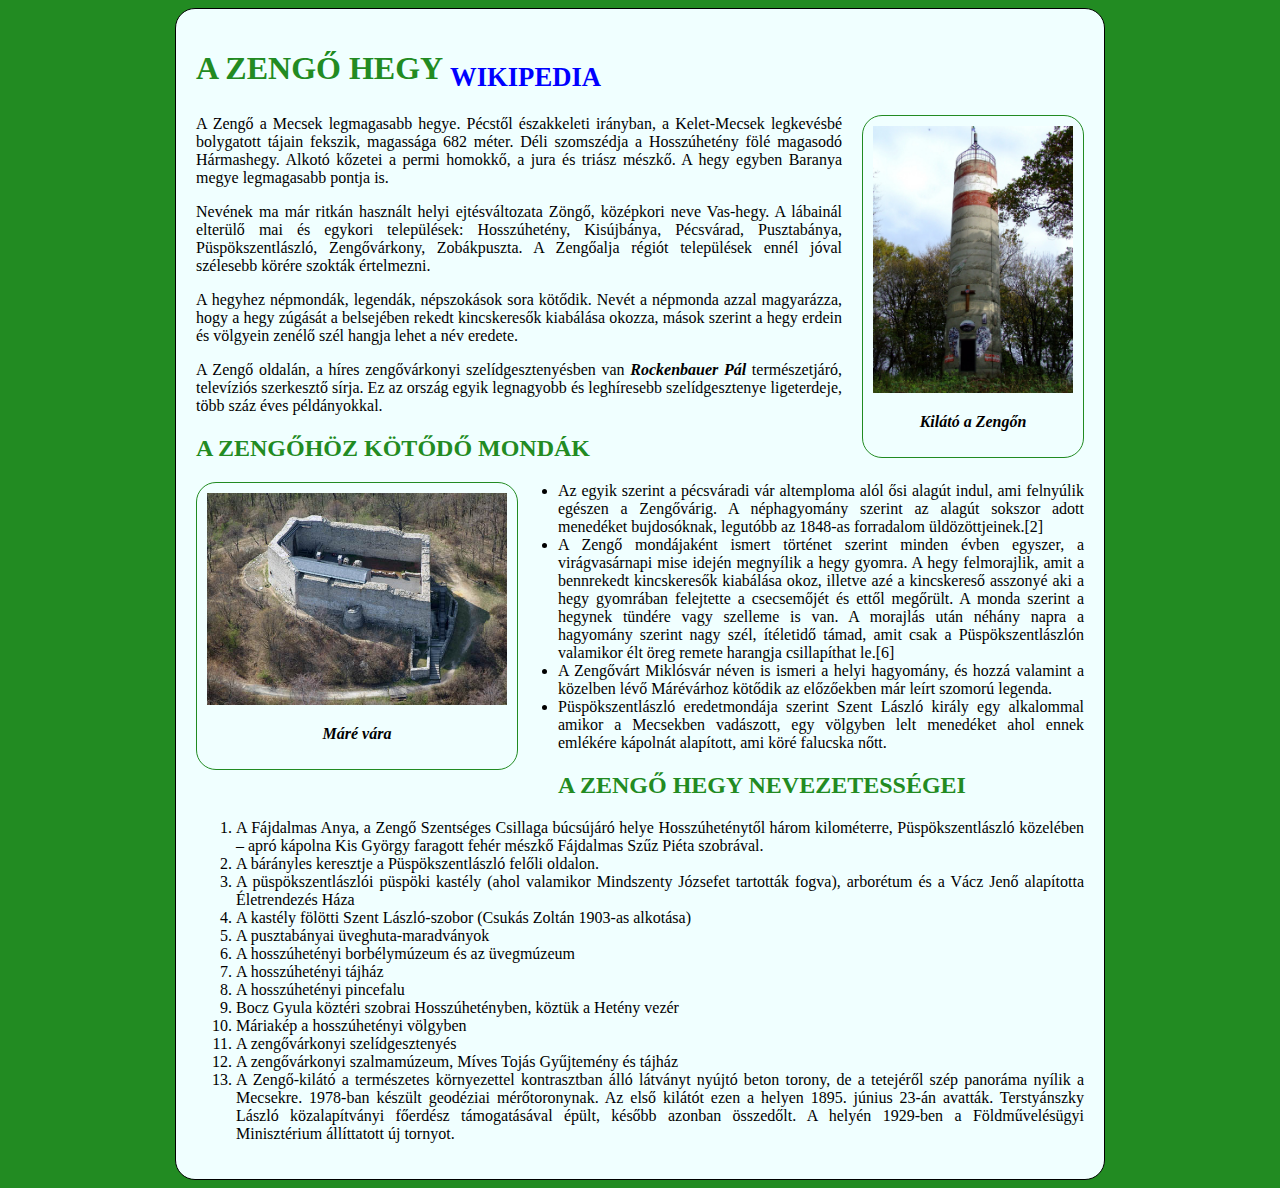
<file: zengo/index.html>
<!DOCTYPE html>
<html lang="hu">
<head>
    <meta name="viewport" content="width=device-width,initial-scale=1.0" charset="UTF-8">
	 <link rel="stylesheet" type="text/css" href="style.css">
	 <meta charset="utf8">
	 <title>Zengő</title>
</head>
<body>
    <div id="content" >
	<h1>A Zengő hegy <sub><a href="https://hu.wikipedia.org/wiki/Zeng%C5%91_(hegy)" target="_blank">Wikipedia</a></sub></h1>
        <div  id="imageright">
        <a href="zengokilato.jpg" target="_blank"><img src="zengokilato.jpg" alt="Kilátó a Zengőn" title="Kilátó a Zengőn"></a>
            <p class="kepszoveg">Kilátó a Zengőn</p>
            </div>
	<p>A Zengő a Mecsek legmagasabb hegye. Pécstől északkeleti irányban, a Kelet-Mecsek legkevésbé bolygatott tájain fekszik, magassága 682 méter. Déli szomszédja a Hosszúhetény fölé magasodó Hármashegy. Alkotó kőzetei a permi homokkő, a jura és triász mészkő. A hegy egyben Baranya megye legmagasabb pontja is.</p>

	<p>Nevének ma már ritkán használt helyi ejtésváltozata Zöngő, középkori neve Vas-hegy. A lábainál elterülő mai és egykori települések: Hosszúhetény, Kisújbánya, Pécsvárad, Pusztabánya, Püspökszentlászló, Zengővárkony, Zobákpuszta. A Zengőalja régiót települések ennél jóval szélesebb körére szokták értelmezni.</p>

	<p>A hegyhez népmondák, legendák, népszokások sora kötődik. Nevét a népmonda azzal magyarázza, hogy a hegy zúgását a belsejében rekedt kincskeresők kiabálása okozza, mások szerint a hegy erdein és völgyein zenélő szél hangja lehet a név eredete.</p>

	<p>A Zengő oldalán, a híres zengővárkonyi szelídgesztenyésben van <b><i>Rockenbauer Pál</i></b> természetjáró, televíziós szerkesztő sírja. Ez az ország egyik legnagyobb és leghíresebb szelídgesztenye ligeterdeje, több száz éves példányokkal. </p>
	<h2>A Zengőhöz kötődő mondák</h2>
         <div  id="imageleft">
             <a href="marevar.jpg" target="_blank"><img src="marevar.jpg" alt="Máré vára" title="Máré vára"></a>
            <p class="kepszoveg">Máré vára</p>
            </div>
        <ul>
            <li>Az egyik szerint a pécsváradi vár altemploma alól ősi alagút indul, ami felnyúlik egészen a Zengővárig. A néphagyomány szerint az alagút sokszor adott menedéket bujdosóknak, legutóbb az 1848-as forradalom üldözöttjeinek.[2]</li>

            <li>A Zengő mondájaként ismert történet szerint minden évben egyszer, a virágvasárnapi mise idején megnyílik a hegy gyomra. A hegy felmorajlik, amit a bennrekedt kincskeresők kiabálása okoz, illetve azé a kincskereső asszonyé aki a hegy gyomrában felejtette a csecsemőjét és ettől megőrült. A monda szerint a hegynek tündére vagy szelleme is van. A morajlás után néhány napra a hagyomány szerint nagy szél, ítéletidő támad, amit csak a Püspökszentlászlón valamikor élt öreg remete harangja csillapíthat le.[6]</li>

            <li>A Zengővárt Miklósvár néven is ismeri a helyi hagyomány, és hozzá valamint a közelben lévő Márévárhoz kötődik az előzőekben már leírt szomorú legenda.</li>

            <li>Püspökszentlászló eredetmondája szerint Szent László király egy alkalommal amikor a Mecsekben vadászott, egy völgyben lelt menedéket ahol ennek emlékére kápolnát alapított, ami köré falucska nőtt. </li>
            </ul>
	<h2>A Zengő hegy nevezetességei</h2>
        <ol>
            <li>A Fájdalmas Anya, a Zengő Szentséges Csillaga búcsújáró helye Hosszúheténytől három kilométerre, Püspökszentlászló közelében – apró kápolna Kis György faragott fehér mészkő Fájdalmas Szűz Piéta szobrával.</li>
            <li>A bárányles keresztje a Püspökszentlászló felőli oldalon.</li>
            <li>A püspökszentlászlói püspöki kastély (ahol valamikor Mindszenty Józsefet tartották fogva), arborétum és a Vácz Jenő alapította Életrendezés Háza</li>
            <li>A kastély fölötti Szent László-szobor (Csukás Zoltán 1903-as alkotása)</li>
            <li>A pusztabányai üveghuta-maradványok</li>
            <li>A hosszúhetényi borbélymúzeum és az üvegmúzeum</li>
            <li>A hosszúhetényi tájház</li>
            <li>A hosszúhetényi pincefalu</li>
            <li>Bocz Gyula köztéri szobrai Hosszúhetényben, köztük a Hetény vezér</li>
            <li>Máriakép a hosszúhetényi völgyben</li>
            <li>A zengővárkonyi szelídgesztenyés</li>
            <li>A zengővárkonyi szalmamúzeum, Míves Tojás Gyűjtemény és tájház</li>
            <li>A Zengő-kilátó a természetes környezettel kontrasztban álló látványt nyújtó beton torony, de a tetejéről szép panoráma nyílik a Mecsekre. 1978-ban készült geodéziai mérőtoronynak. Az első kilátót ezen a helyen 1895. június 23-án avatták. Terstyánszky László közalapítványi főerdész támogatásával épült, később azonban összedőlt. A helyén 1929-ben a Földművelésügyi Minisztérium állíttatott új tornyot.</li>
            </ol>
    </div>
</body>
</html>
</file>
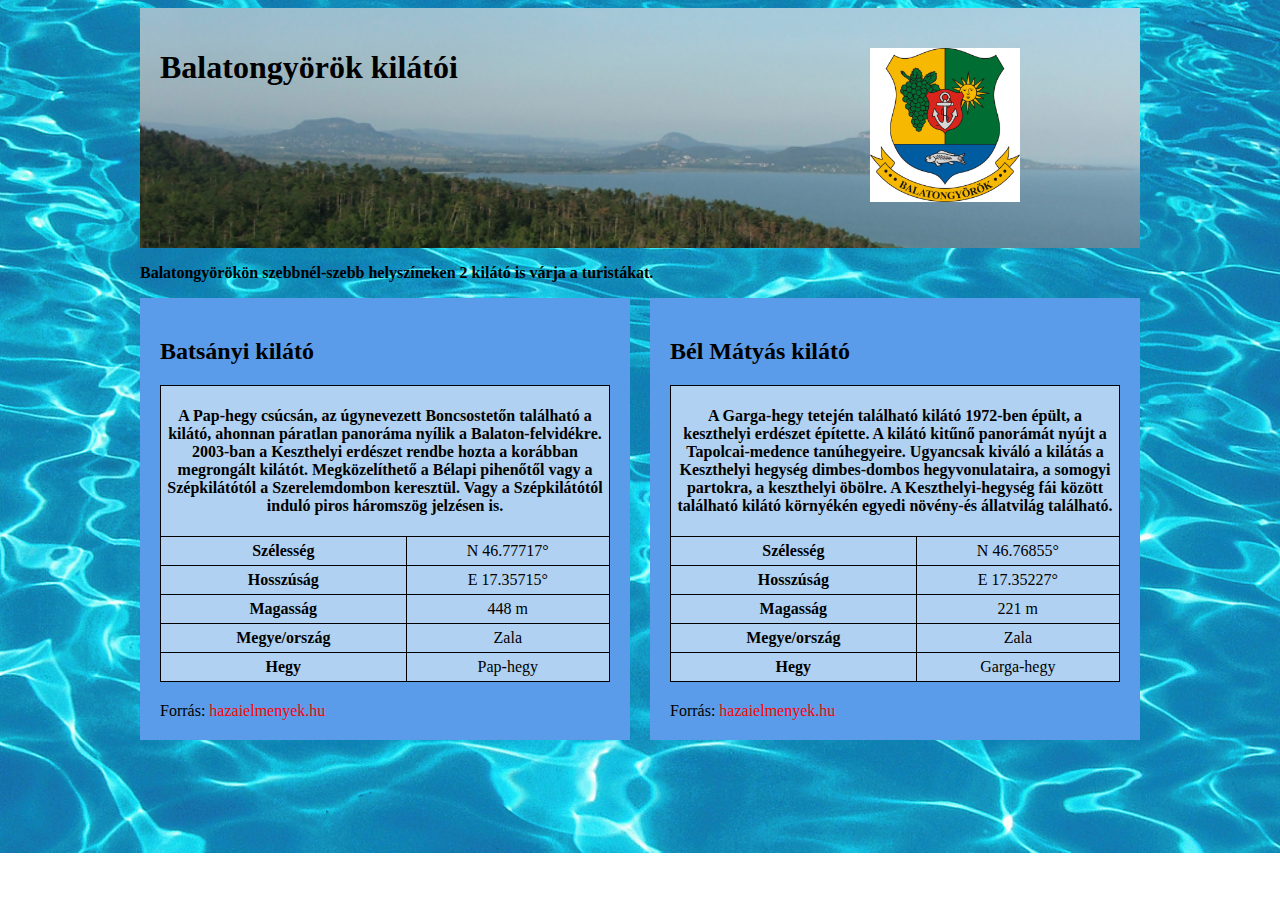
<file: balatongyorok/balatongyorok.html>
<!DOCTYPE html>
<html>
<head>
    <meta charset="utf-8">
<title>Balatongyörök kilátói</title>   
<link rel="stylesheet" type="text/css" href="balatongyorok.css">
   
</head>
    <body>
        <div class="keret">
            <div class="header">
                 <div class="cimerkep"><img src="cimer.jpg" alt="címer" title="címer"></div>
             <h1>Balatongyörök kilátói</h1>
               
            </div>
            <p class="bekezdes">Balatongyörökön szebbnél-szebb helyszíneken 2 kilátó is várja a turistákat.</p>
  <div class="bal">         
            <h2>Batsányi kilátó </h2>

      <table class="tablazat">
          <tr><td class="felkover" colspan="2"><p>A Pap-hegy csúcsán, az úgynevezett Boncsostetőn található a kilátó, ahonnan páratlan panoráma nyílik a Balaton-felvidékre. 2003-ban a Keszthelyi erdészet rendbe hozta a korábban megrongált kilátót. Megközelíthető a Bélapi pihenőtől vagy a Szépkilátótól a Szerelemdombon keresztül. Vagy a Szépkilátótól induló piros háromszög jelzésen is. </p></td></tr>
      <tr><td class="felkover">Szélesség</td><td>N 46.77717&deg</td></tr>
      <tr><td class="felkover">Hosszúság</td><td>E 17.35715&deg</td></tr>
      <tr><td class="felkover">Magasság</td><td>448 m</td></tr>
      <tr><td class="felkover">Megye/ország</td><td>Zala</td></tr>
      <tr><td class="felkover">Hegy</td><td>Pap-hegy</td></tr>
      </table>
      Forrás: <a href="http://hazaielmenyek.hu/latnivalo/balatongyorok/batsanyi-kilato-i11024" target="_blank">hazaielmenyek.hu</a>

            </div>   
  <div class="jobb">          
                               <h2>Bél Mátyás kilátó</h2> 

      <table class="tablazat">
          <tr><td class="felkover" colspan="2"><p>A Garga-hegy tetején található kilátó 1972-ben épült, a keszthelyi erdészet építette. A kilátó kitűnő panorámát nyújt a Tapolcai-medence tanúhegyeire. Ugyancsak kiváló a kilátás a Keszthelyi hegység dimbes-dombos hegyvonulataira, a somogyi partokra, a keszthelyi öbölre. A Keszthelyi-hegység fái között található kilátó környékén egyedi növény-és állatvilág található. </p></td></tr>
      <tr><td class="felkover">Szélesség</td><td>N 46.76855&deg</td></tr>
      <tr><td class="felkover">Hosszúság</td><td>E 17.35227&deg</td></tr>
      <tr><td class="felkover">Magasság</td><td>221 m</td></tr>
      <tr><td class="felkover">Megye/ország</td><td>Zala</td></tr>
      <tr><td class="felkover">Hegy</td><td>Garga-hegy</td></tr>
      </table>
      Forrás: <a href="http://hazaielmenyek.hu/latnivalo/balatongyorok/bel-matyas-kilato-i3761" target="_blank">hazaielmenyek.hu</a>

            </div>
        </div>
        
        
            
    </body>
</html>
</file>
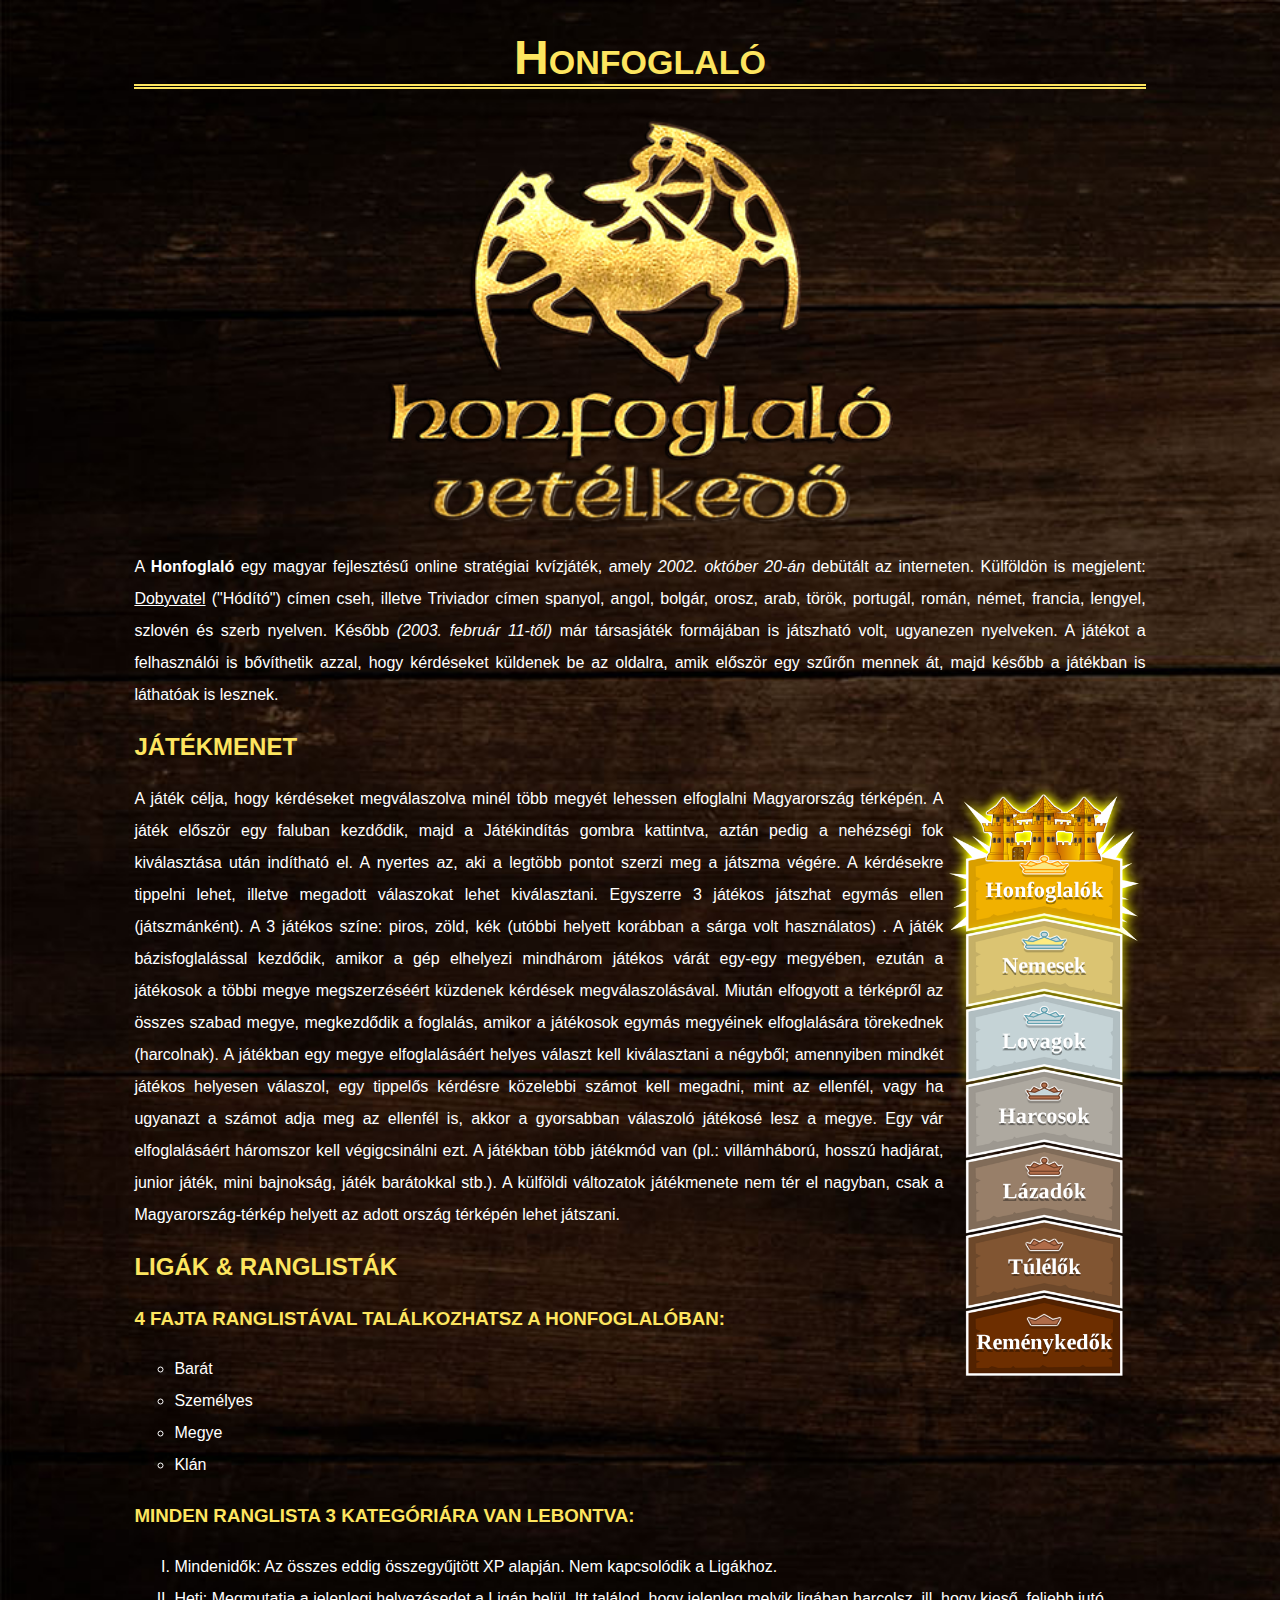
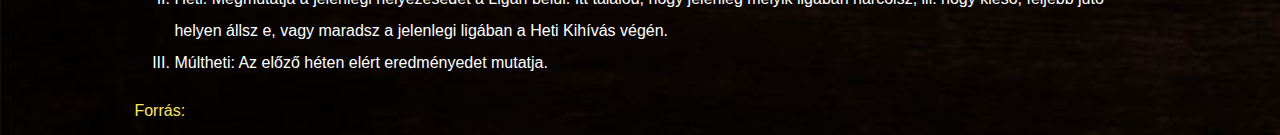
<file: honfoglalo/honfoglalo.html>
﻿<!DOCTYPE html>  
<html lang="hu">
<head>
<title>Honfoglaló </title>
<meta charset="utf-8">
    <link rel="stylesheet" type="text/css" href="honfoglalo.css">
</head>
<body>
<div class="tartalom">
<h1>Honfoglaló</h1>
<p class="kozepre"><img src="logo.png" id="logo" alt="Honfoglaló játék logója" title="Honfoglaló játék logója"></p>
<p>A <b>Honfoglaló</b> egy magyar fejlesztésű online stratégiai kvízjáték, amely <i>2002. október 20-án</i> debütált az interneten. Külföldön is megjelent: <u>Dobyvatel</u> ("Hódító") címen cseh, illetve Triviador címen spanyol, angol, bolgár, orosz, arab, török, portugál, román, német, francia, lengyel, szlovén és szerb nyelven. Később <i>(2003. február 11-től)</i> már társasjáték formájában is játszható volt, ugyanezen nyelveken. A játékot a felhasználói is bővíthetik azzal, hogy kérdéseket küldenek be az oldalra, amik először egy szűrőn mennek át, majd később a játékban is láthatóak is lesznek.</p>

<h2>JÁTÉKMENET</h2>
<img src="League.png" class="klanok" alt="Klánok a honfoglalóban" title="Klánok a honfoglalóban">
    <p>A játék célja, hogy kérdéseket megválaszolva minél több megyét lehessen elfoglalni Magyarország térképén. A játék először egy faluban kezdődik, majd a Játékindítás gombra kattintva, aztán pedig a nehézségi fok kiválasztása után indítható el. A nyertes az, aki a legtöbb pontot szerzi meg a játszma végére. A kérdésekre tippelni lehet, illetve megadott válaszokat lehet kiválasztani. Egyszerre 3 játékos játszhat egymás ellen (játszmánként). A 3 játékos színe: piros, zöld, kék (utóbbi helyett korábban a sárga volt használatos) . A játék bázisfoglalással kezdődik, amikor a gép elhelyezi mindhárom játékos várát egy-egy megyében, ezután a játékosok a többi megye megszerzéséért küzdenek kérdések megválaszolásával. Miután elfogyott a térképről az összes szabad megye, megkezdődik a foglalás, amikor a játékosok egymás megyéinek elfoglalására törekednek (harcolnak). A játékban egy megye elfoglalásáért helyes választ kell kiválasztani a négyből; amennyiben mindkét játékos helyesen válaszol, egy tippelős kérdésre közelebbi számot kell megadni, mint az ellenfél, vagy ha ugyanazt a számot adja meg az ellenfél is, akkor a gyorsabban válaszoló játékosé lesz a megye. Egy vár elfoglalásáért háromszor kell végigcsinálni ezt. A játékban több játékmód van (pl.: villámháború, hosszú hadjárat, junior játék, mini bajnokság, játék barátokkal stb.). A külföldi változatok játékmenete nem tér el nagyban, csak a Magyarország-térkép helyett az adott ország térképén lehet játszani.</p>

<h2>LIGÁK & RANGLISTÁK</h2>
<h3>4 FAJTA RANGLISTÁVAL TALÁLKOZHATSZ A HONFOGLALÓBAN:</h3>
    <ul class="kor">
        <li>Barát</li>
        <li>Személyes</li>
        <li>Megye</li>
        <li>Klán</li>
        </ul>
<h3>MINDEN RANGLISTA 3 KATEGÓRIÁRA VAN LEBONTVA:</h3>
    <ul class="romai">
        <li>Mindenidők: Az összes eddig összegyűjtött XP alapján. Nem kapcsolódik a Ligákhoz.</li>
        <li>Heti: Megmutatja a jelenlegi helyezésedet a Ligán belül. Itt találod, hogy jelenleg melyik ligában harcolsz, ill. hogy kieső, feljebb jutó helyen állsz e, vagy maradsz a jelenlegi ligában a Heti Kihívás végén.</li>
        <li>Múltheti: Az előző héten elért eredményedet mutatja.</li>
        </ul>
<a href="https://hu.wikipedia.org/wiki/Honfoglal%C3%B3" target="_blank">Forrás:</a>
        
</div>
</body>
</html>
</file>
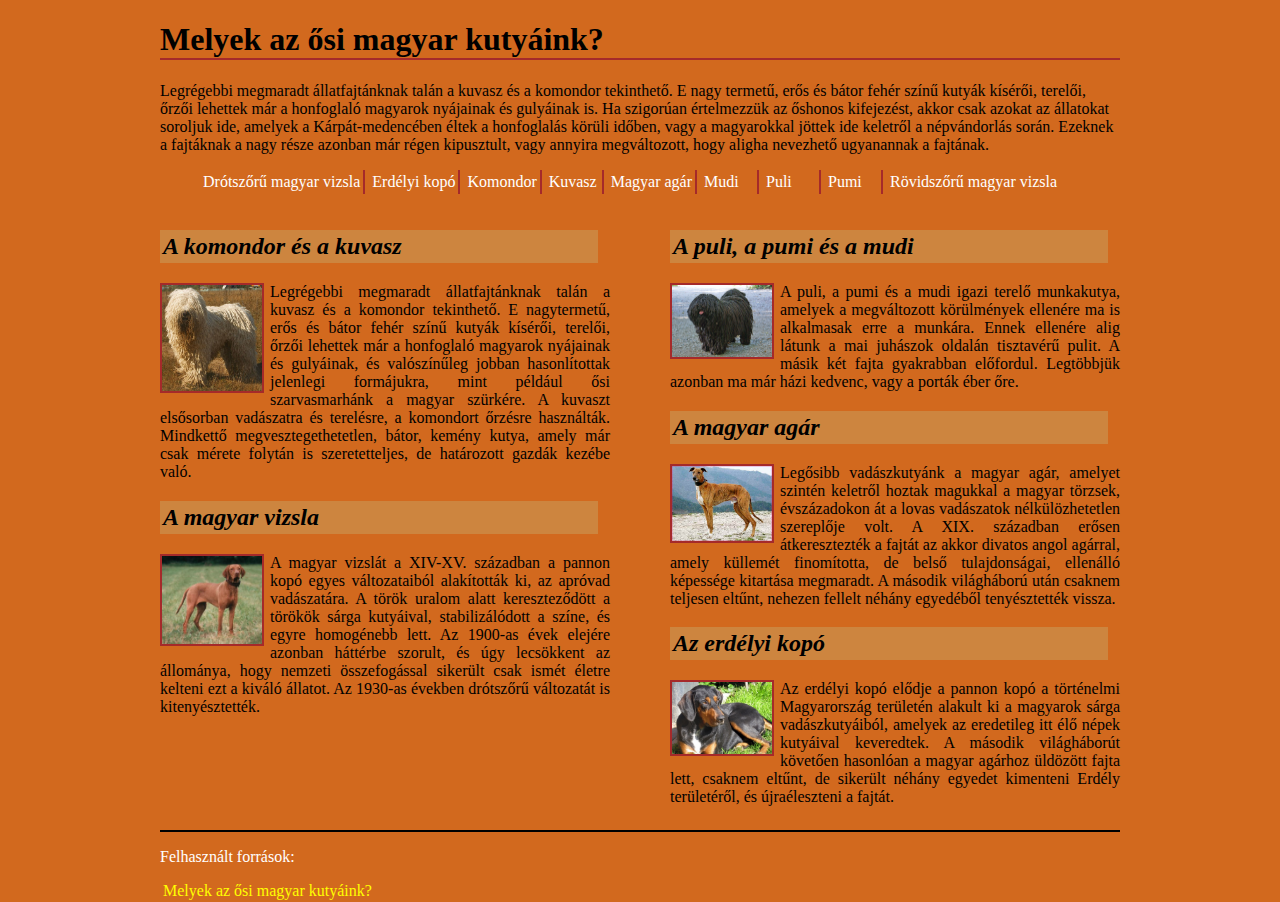
<file: magyarkutya/magyarkutyak.html>
<!DOCTYPE html>
<html lang="hu">
<head>
<title>Magyarországi kutyafajták</title>
    <meta name="viewport" content="width=device-width,initial-scale=1.0" charset="UTF-8">
<meta charset="utf-8">
    <link rel="stylesheet" type="text/css" href="magyarkutyak.css">
</head>
<body>
    <div class="footer">
<h1>Melyek az ősi magyar kutyáink?</h1>

Legrégebbi megmaradt állatfajtánknak talán a kuvasz és a komondor tekinthető. E nagy termetű, erős és bátor fehér színű kutyák kísérői, terelői, őrzői lehettek már a honfoglaló magyarok nyájainak és gulyáinak is.

Ha szigorúan értelmezzük az őshonos kifejezést, akkor csak azokat az állatokat soroljuk ide, amelyek a Kárpát-medencében éltek a honfoglalás körüli időben, vagy a magyarokkal jöttek ide keletről a népvándorlás során. Ezeknek a fajtáknak a nagy része azonban már régen kipusztult, vagy annyira megváltozott, hogy aligha nevezhető ugyanannak a fajtának.

<ul>
    <li>Drótszőrű magyar vizsla</li>
    <li>Erdélyi kopó</li>
    <li>Komondor</li>
    <li>Kuvasz</li>
    <li>Magyar agár</li>
    <li>Mudi</li>
    <li>Puli</li>
    <li>Pumi</li>
    <li id="asd">Rövidszőrű magyar vizsla</li>
</ul>
<div class="hasab bal">
    <h2>A komondor és a kuvasz</h2>
    <img class="kep" src="komondor.jpg" alt="komondor.jpg" title="komondor.jpg">
<p>Legrégebbi megmaradt állatfajtánknak talán a kuvasz és a komondor tekinthető. E nagytermetű, erős és bátor fehér színű kutyák kísérői, terelői, őrzői lehettek már a honfoglaló magyarok nyájainak és gulyáinak, és valószínűleg jobban hasonlítottak jelenlegi formájukra, mint például ősi szarvasmarhánk a magyar szürkére. A kuvaszt elsősorban vadászatra és terelésre, a komondort őrzésre használták. Mindkettő megvesztegethetetlen, bátor, kemény kutya, amely már csak mérete folytán is szeretetteljes, de határozott gazdák kezébe való.</p>

                                      <h2>A magyar vizsla</h2>
    <img class="kep" src="vizsla.jpg" alt="vizsla.jpg" title="vizsla.jpg">    
<p>A magyar vizslát a XIV-XV. században a pannon kopó egyes változataiból alakították ki, az apróvad vadászatára. A török uralom alatt kereszteződött a törökök sárga kutyáival, stabilizálódott a színe, és egyre homogénebb lett. Az 1900-as évek elejére azonban háttérbe szorult, és úgy lecsökkent az állománya, hogy nemzeti összefogással sikerült csak ismét életre kelteni ezt a kiváló állatot. Az 1930-as években drótszőrű változatát is kitenyésztették.</p>
</div>
    <div class="hasab jobb">
                      <h2>A puli, a pumi és a mudi</h2>
        <img class="kep" src="puli.jpg" alt="puli.jpg" title="puli.jpg">      
<p>A puli, a pumi és a mudi igazi terelő munkakutya, amelyek a megváltozott körülmények ellenére ma is alkalmasak erre a munkára. Ennek ellenére alig látunk a mai juhászok oldalán tisztavérű pulit. A másik két fajta gyakrabban előfordul. Legtöbbjük azonban ma már házi kedvenc, vagy a porták éber őre.</p>

                               <h2>A magyar agár</h2>
          <img class="kep" src="agar.jpg" alt="agar.jpg" title="agar.jpg">
<p>Legősibb vadászkutyánk a magyar agár, amelyet szintén keletről hoztak magukkal a magyar törzsek, évszázadokon át a lovas vadászatok nélkülözhetetlen szereplője volt. A XIX. században erősen átkeresztezték a fajtát az akkor divatos angol agárral, amely küllemét finomította, de belső tulajdonságai, ellenálló képessége kitartása megmaradt. A második világháború után csaknem teljesen eltűnt, nehezen fellelt néhány egyedéből tenyésztették vissza.</p>

                           <h2>Az erdélyi kopó</h2>
         <img class="kep" src="kopo.jpg" alt="kopo.jpg" title="kopo.jpg">
<p>Az erdélyi kopó elődje a pannon kopó a történelmi Magyarország területén alakult ki a magyarok sárga vadászkutyáiból, amelyek az eredetileg itt élő népek kutyáival keveredtek. A második világháborút követően hasonlóan a magyar agárhoz üldözött fajta lett, csaknem eltűnt, de sikerült néhány egyedet kimenteni Erdély területéről, és újraéleszteni a fajtát.</p>



    </div>
        </div>
        <hr color="black">
    <div class="lablec">
    <p>Felhasznált források:</p>

<a href="http://www.haziallat.hu/kutya/kutyafajtak/oshonos-kutyaink-kuvasz-komondor-magyar-vizsla-puli-pumi-mudi-magyar-agar-erdelyi-kopo/2235/" target="_blank">Melyek az ősi magyar kutyáink?</a>

        </div>
</body>
</html>
</file>
<file: zengo/style.css>
body{
    background-color: forestgreen;
}
#content{
max-width: 888px;
    width: auto;
    margin: 0 auto;
    background-color: azure;
    border-radius: 20px;
    border: 1px solid black;
    padding: 20px;
}
#imageright{
	float: right;
    max-width: 200px;
    width: auto;
    margin-left: 20px;
    border: 1px solid forestgreen;
    padding: 10px;
    border-radius: 20px;
}
#imageright img{
    max-width: 200px;
    width: auto;
}
#imageleft{
    float: left;
	max-width: 300px;
    width: auto;
    margin-right: 40px;
    margin-bottom: 20px;
    border: 1px solid forestgreen;
    padding: 10px;
    border-radius: 20px;
}
#imageleft img{   
	max-width: 300px;
    width: auto;
}
.kepszoveg{
	font-weight: bold;
    font-style: italic;
    text-align: center;
}
a{
    text-decoration: none;
    color: blue;
}
a:hover{
    color: red;
}
h1,h2{
    text-transform: uppercase;
    color: forestgreen;
}
p,li{
    text-align: justify;
}
</file>
<file: balatongyorok/balatongyorok.css>
body{
    background-image: url(back.jpg);
    background-repeat: no-repeat;
    background-size: cover; 
}
.keret{
    width: 1000px;
    margin: 0 auto 0 auto;
}
.header{
    max-width: 1000px;
    min-width: 650px;
    background-image: url(panorama.jpg);
    background-repeat: no-repeat;
        background-position: center;
        background-size: cover; 
    height: 200px;
    padding: 20px;
}
.cimerkep img{
    width: 150px;
    float: right;
    margin-right: 100px;
    margin-top: 20px;
}
.bal{
    width: 450px;
    float: left;
    background-color: #5B9CEA;
    padding: 20px;
}

.jobb{
    width: 450px;
    float: right;
     background-color: #5B9CEA;
     padding: 20px;
}
.felkover{
        font-weight: bold;
}
.bekezdes{
   font-weight: bold;
}
.tablazat{
    text-align: center;
    background-color: #B0D1F1;
    width: 100%;
    border-collapse: collapse;
    margin-bottom: 20px;
}
.tablazat td{
    border: 1px solid black;
    padding: 5px;
}
a{
    color: red;
    text-decoration: none;
}
a:hover{
    color: black;
    background-color: red;
}
</file>
<file: honfoglalo/honfoglalo.css>
﻿body{
    background-image: url(bg.jpg);
    background-size:cover;
    background-repeat: no-repeat;
    background-color: #333;
    color: white;
    font-family: "Lucida Sans Unicode", "Lucida Grande", sans-serif;
    line-height: 2em;
    
}
.kor{
    list-style:circle;
}
.romai{
    list-style:upper-roman;
}
.tartalom{
    width: 80%;
    margin: 0 auto;
}
h1{
    color: #FDE55F;
    font-variant: small-caps;
    text-align: center;
    font-size: 3em;
    border-bottom-style: double;
    border-bottom-width: 5px;
    border-bottom-color: #FDE55F;
    padding: 10px;
}
h2,h3{
    color: #FDE55F;
    text-transform: uppercase;
}
#logo{
    width: 50%;
    
}
.kozepre{
    text-align: center;
}
p{
    text-align: justify;
}
.klanok{
    width: 20%;
    float: right;
}
a{
    text-decoration: none;
    color: #FDE55F;
}
a:hover{
    color: #FDE55F;
}
</file>
<file: magyarkutya/magyarkutyak.css>
.hasab {
  max-width: 450px;
    width: auto;
}


.footer {
 max-width: 960px;
      width: auto;
margin: 0 auto;
    display: inline-block;
}
.bal{
    float: left;
}
.jobb{
    float: right;
}
body{
    max-width: 960px;
    margin: 0 auto;
    background-color: #d2691e;
}
h1{
    border-bottom: 2px solid #a52a2a;
}
li{
    display: inline-block;
    min-width: 50px;
    padding: 3px;
    list-style-type: none;
    border-right: 2px solid #a52a2a;
    color: white;
}
#asd{
    border-right: 0px;
}
h2{
    width: 96%;
    background-color: #cd853f;
    font-style: italic;
     padding: 3px;
}
p{
    text-align: justify;
}
.kep{
    border: 2px solid #a52a2a;
    width: 100px;
    float: left;
    margin-right: 6px;
}
.kozepre{
    text-align: center;
}
a{
    text-decoration: none;
    color: yellow;
    padding: 3px;
}
a:hover{
    background-color: white;
    color: #a52a2a;
}
.lablec{
   
    color:white
}
</file>
